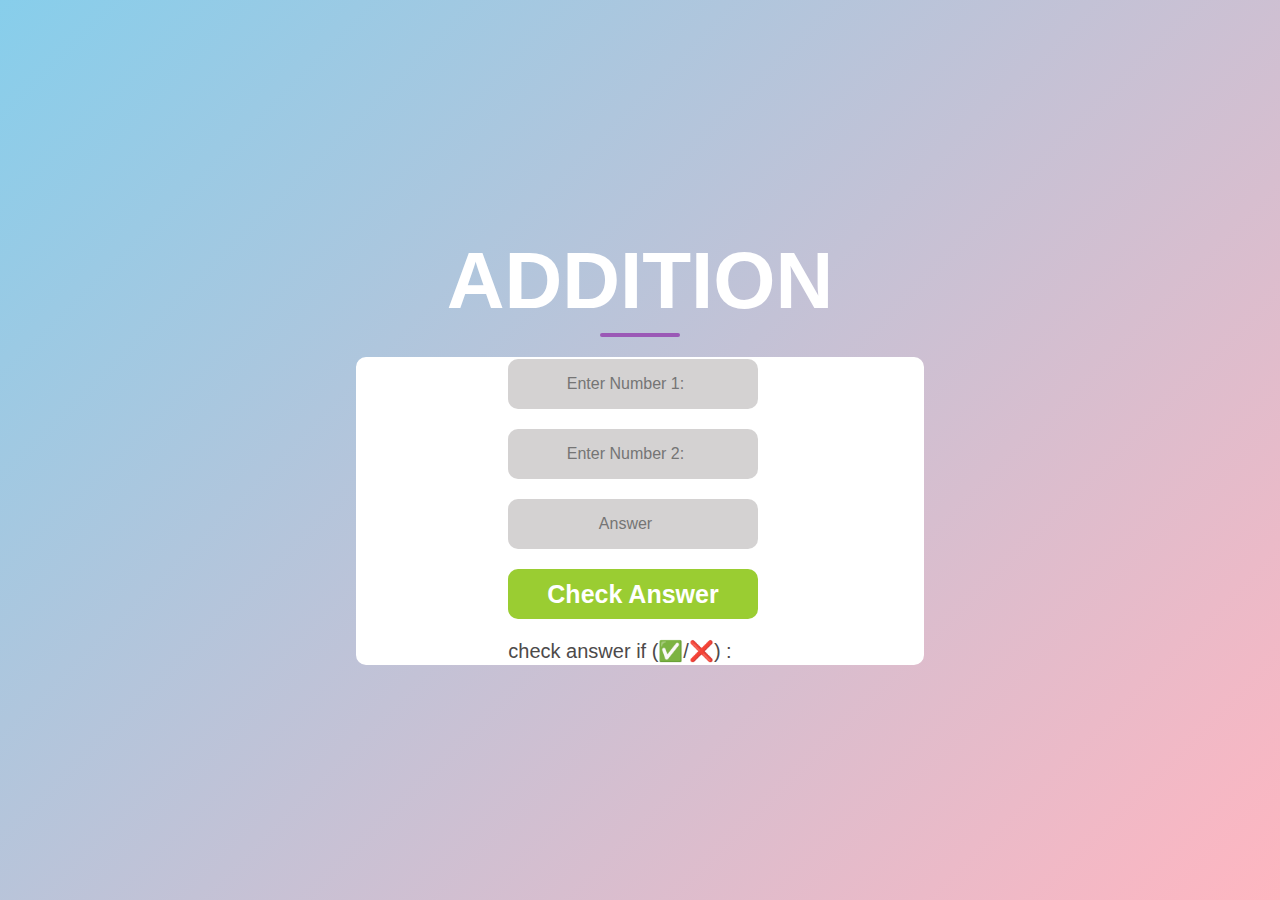
<file: addition game/index.html>
<html>
<head>
    <link rel="stylesheet" href="calculate.css">
</head>
<body>
    <h1>Addition</h1>
    <div class="container">
        <input type="number" id="num1" placeholder="Enter Number 1:" required>
        <input type="number" id="num2" placeholder="Enter Number 2:" required>
        <input type="number" id="sum" placeholder="Answer" >
        <button onclick="calculate()" class="submit">Check Answer</button>
        <p>check answer if (️✅/❌) : <span id="ans"></span></p>
    </div>

    <script>
        function calculate() {
            var a = parseInt(document.getElementById("num1").value);
            var b = parseInt(document.getElementById("num2").value);
            var c = a + b;

            var ansElement = document.getElementById("sum");
            var ansDisplay = document.getElementById("ans");

            if (isNaN(c)) {
                ansDisplay.innerHTML = "Invalid input";
                ansDisplay.style.color = "red";
            } else {
                ansDisplay.innerHTML = c;
                if (c !== parseInt(ansElement.value)) {
                    ansDisplay.style.color = "red";
                    ansDisplay.innerHTML = "❌";
                    
                } else {
                    ansDisplay.style.color = "yellowgreen";
                    ansDisplay.innerHTML = "✅";
                    document.getElementById("num1").style.border="2px solid green";
                    document.getElementById("num2").style.border="2px solid green";
                    document.getElementById("num1").style.boxShadow="0 0 5px yellowgreen";
                    document.getElementById("num2").style.boxShadow="0 0 5px yellowgreen";
                }
            }
        }
    </script>
</body>
</html>
</file>
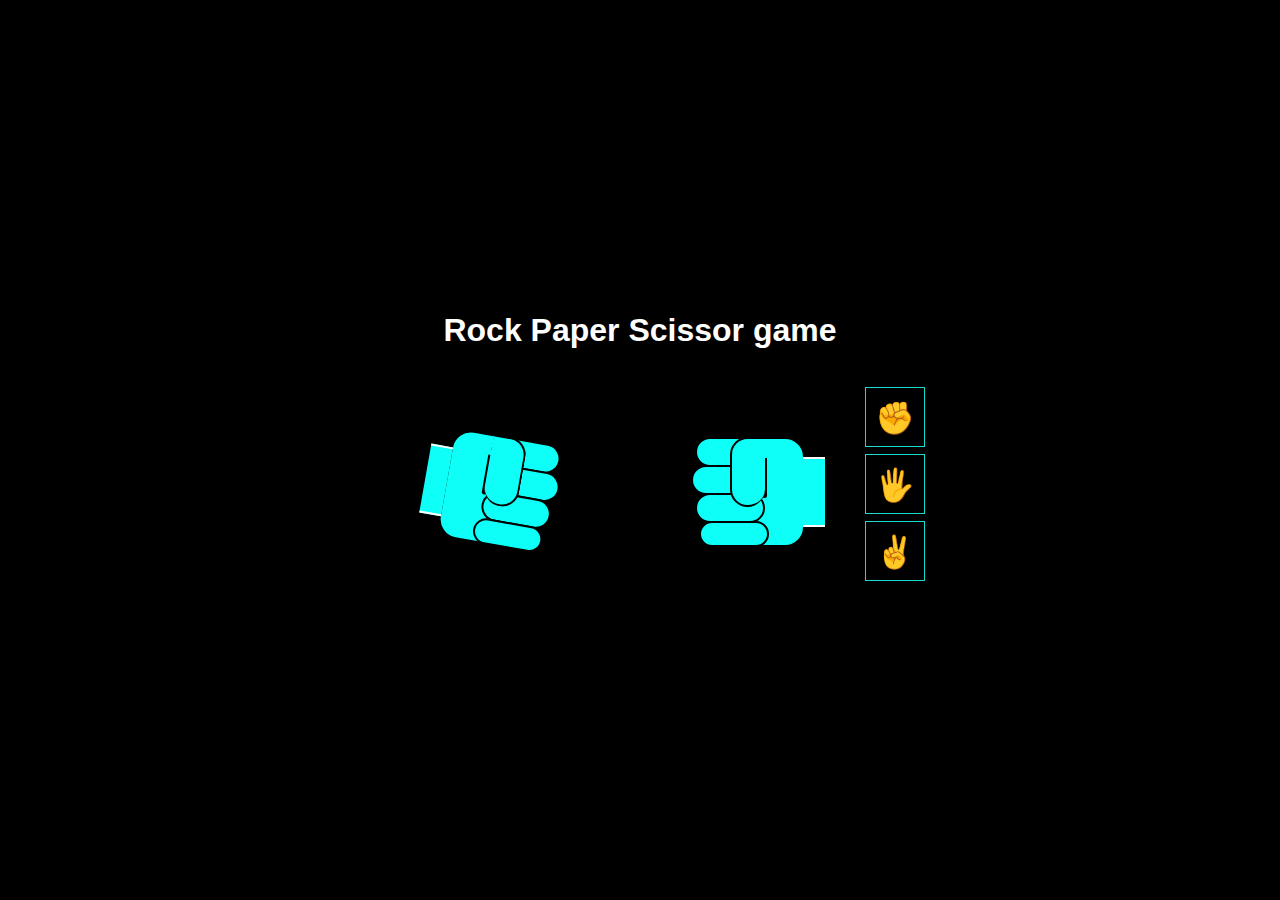
<file: Rock Paper Scissors /index.html>
<!DOCTYPE html>
<html lang="en">
  <head>
    <meta charset="UTF-8" />
    <meta name="viewport" content="width=device-width, initial-scale=1.0" />
    <title>Rock Paper Scissors</title>
    <style>
        

@keyframes changeOrder {
  from {
    z-index: 9;
  }
  to {
    z-index: 1;
  }
}

@keyframes handShake {
  0%,
  100% {
    transform: rotate(10deg);
  }
  50% {
    transform: rotate(-10deg);
  }
}

@keyframes handShake2 {
  0%,
  100% {
    transform: rotateY(180deg) rotate(10deg);
  }
  50% {
    transform: rotateY(180deg) rotate(-10deg);
  }
}

html,
body {
  margin: 0;
  padding: 0;
  border: 0;
  line-height: 1;
  font-family: Acme, Arial, sans-serif;
  background-color: black;
  color: white;
}

form {
  position: absolute;
  top: 0;
  right: 0;
  bottom: 0;
  left: 0;
  display: flex;
  align-items: center;
  justify-content: center;
  flex-direction: column;
}

h1 {
  text-align: center;
}

#hands {
  text-align: center;
}

input:checked ~ div .hand {
  animation: none !important;
}

.hand {
  margin: 20px;
  width: 200px;
  height: 200px;
  position: relative;
  transform: rotate(10deg);
  display: inline-block;
  animation: handShake 2s infinite;
}

.hand > div {
  position: absolute;
  box-sizing: border-box;
  border: 2px solid black;
  background: rgb(14, 255, 247);
  transition: all 0.1s;
}

.fist {
  height: 110px;
  left: 40px;
  top: 50px;
  width: 90px;
  border-radius: 20px 0 0 20px;
}

.finger {
  width: 70px;
  height: 30px;
  border-radius: 20px;
  left: 80px;
  transform-origin: 0 50%;
}

.finger-1 {
  top: 50px;
  --dif: 0px;
}
.finger-2 {
  top: 78px;
  left: 84px;
  --dif: 4px;
}
.finger-3 {
  top: 106px;
  --dif: 0px;
}
.finger-4 {
  top: 134px;
  height: 26px;
  left: 76px;
  --dif: -8px;
}

div.thumb {
  width: 35px;
  height: 70px;

  border-radius: 0 20px 20px 20px;
  top: 50px;
  left: 80px;
  border-left: 0 solid;
  box-shadow: -17px 6px 0 -15px rgb(0, 0, 0);
}

div.arm {
  width: 22px;
  height: 70px;
  left: 20px;
  top: 70px;
  border: 0;
  border-top: 2px solid rgb(255, 248, 248);
  border-bottom: 2px solid rgb(255, 255, 255);
}

#user-hand {
  transform: rotateY(180deg);
  animation: handShake2 2s infinite;
  position: relative;
}

input[type="radio"] {
  position: absolute;
  top: -1000in;
  left: -1000in;
}

input[id$="scissors"]:checked ~ div #user-hand .finger-1,
input[id^="scissors"]:checked ~ div #computer-hand .finger-1 {
  width: 130px;
  transform: rotate(-5deg);
}

input[id$="scissors"]:checked ~ div #user-hand .finger-2,
input[id^="scissors"]:checked ~ div #computer-hand .finger-2 {
  width: 130px;
  transform: rotate(5deg);
}

input[id$="paper"]:checked ~ div #user-hand .finger-1,
input[id$="paper"]:checked ~ div #user-hand .finger-2,
input[id$="paper"]:checked ~ div #user-hand .finger-3,
input[id$="paper"]:checked ~ div #user-hand .finger-4,
input[id^="paper"]:checked ~ div #computer-hand .finger-1,
input[id^="paper"]:checked ~ div #computer-hand .finger-2,
input[id^="paper"]:checked ~ div #computer-hand .finger-3,
input[id^="paper"]:checked ~ div #computer-hand .finger-4 {
  left: 124px;
  left: calc(124px + var(--dif));
  width: 80px;
  border-left: 0;
  border-radius: 0 20px 20px 0;
}

#rock-rock:checked ~ div h2::before,
#paper-paper:checked ~ div h2::before,
#scissors-scissors:checked ~ div h2::before {
  content: "You Tied!";
}
#rock-paper:checked ~ div h2::before,
#paper-scissors:checked ~ div h2::before,
#scissors-rock:checked ~ div h2::before {
  content: "You Win!";
}
#rock-scissors:checked ~ div h2::before,
#paper-rock:checked ~ div h2::before,
#scissors-paper:checked ~ div h2::before {
  content: "Computer Wins!";
}

#text {
  text-align: center;
  display: none;
  color: rgb(13, 189, 189);
}

input:checked ~ #text {
  display: block;
}

#hands {
  display: flex;
  align-items: center;
  justify-content: center;
}

#symbol {
  width: 30px;
  height: 200px;
  display: inline-flex;
  flex-direction: column;
}

#symbol > div {
  flex: 1;
  align-items: center;
  justify-content: center;
  width: 60px;
  height: 60px;
  overflow: hidden;
  position: relative;
}

label:active {
  position: static;
  margin-left: 60px;
}

label:active::before {
  content: "";
  position: absolute;
  top: 0;
  left: 0;
  width: 60px;
  z-index: 10;
  height: 60px;
}

label {
  animation: changeOrder 0.45s infinite linear;
  background: #000000;
  border: 1px solid #16dece;
  box-sizing: border-box;
  cursor: pointer;
  display: block;
  height: 60px;
  width: 60px;
  line-height: 60px;
  font-size: 2rem;
  position: absolute;
  top: 0;
  left: 0;
  user-select: none;
}

label:nth-of-type(1) {
  animation-delay: -0s;
}
label:nth-of-type(2) {
  animation-delay: -0.15s;
}
label:nth-of-type(3) {
  animation-delay: -0.3s;
}

.again{
  background-color: #000000;
  padding: 20px;
  color: #fffafa;
  font-size: 15px;
  font-weight: 500;
  border: 1px solid rgb(13, 211, 214);
}

    </style>
  </head>
  <body>
    <form>
      <input type="radio" id="rock-rock" name="rock-paper-scissors" />
      <input type="radio" id="rock-paper" name="rock-paper-scissors" />
      <input type="radio" id="rock-scissors" name="rock-paper-scissors" />
      <input type="radio" id="paper-rock" name="rock-paper-scissors" />
      <input type="radio" id="paper-paper" name="rock-paper-scissors" />
      <input type="radio" id="paper-scissors" name="rock-paper-scissors" />
      <input type="radio" id="scissors-rock" name="rock-paper-scissors" />
      <input type="radio" id="scissors-paper" name="rock-paper-scissors" />
      <input type="radio" id="scissors-scissors" name="rock-paper-scissors" />

      <div>
        <h1>Rock Paper Scissor game</h1>
        <div id="hands">
          <div class="hand" id="computer-hand">
            <div class="fist"></div>
            <div class="finger finger-1"></div>
            <div class="finger finger-2"></div>
            <div class="finger finger-3"></div>
            <div class="finger finger-4"></div>
            <div class="thumb"></div>
            <div class="arm"></div>
          </div>

          <div class="hand" id="user-hand">
            <div class="fist"></div>
            <div class="finger finger-1"></div>
            <div class="finger finger-2"></div>
            <div class="finger finger-3"></div>
            <div class="finger finger-4"></div>
            <div class="thumb"></div>
            <div class="arm"></div>
          </div>

          <div id="symbol">
            <div>
              <label for="rock-rock">✊</label>
              <label for="paper-rock">✊</label>
              <label for="scissors-rock">✊</label>
            </div>
            <div>
              <label for="rock-paper">🖐️</label>
              <label for="paper-paper">🖐️</label>
              <label for="scissors-paper">🖐️</label>
            </div>
            <div>
              <label for="rock-scissors">✌</label>
              <label for="paper-scissors">✌</label>
              <label for="scissors-scissors">✌</label>
            </div>
          </div>
        </div>
      </div>

      <div id="text">
        <h2></h2>
        <input class="again" type="reset" value="play again" />
      </div>
    </form>
  </body>
</html>
</file>
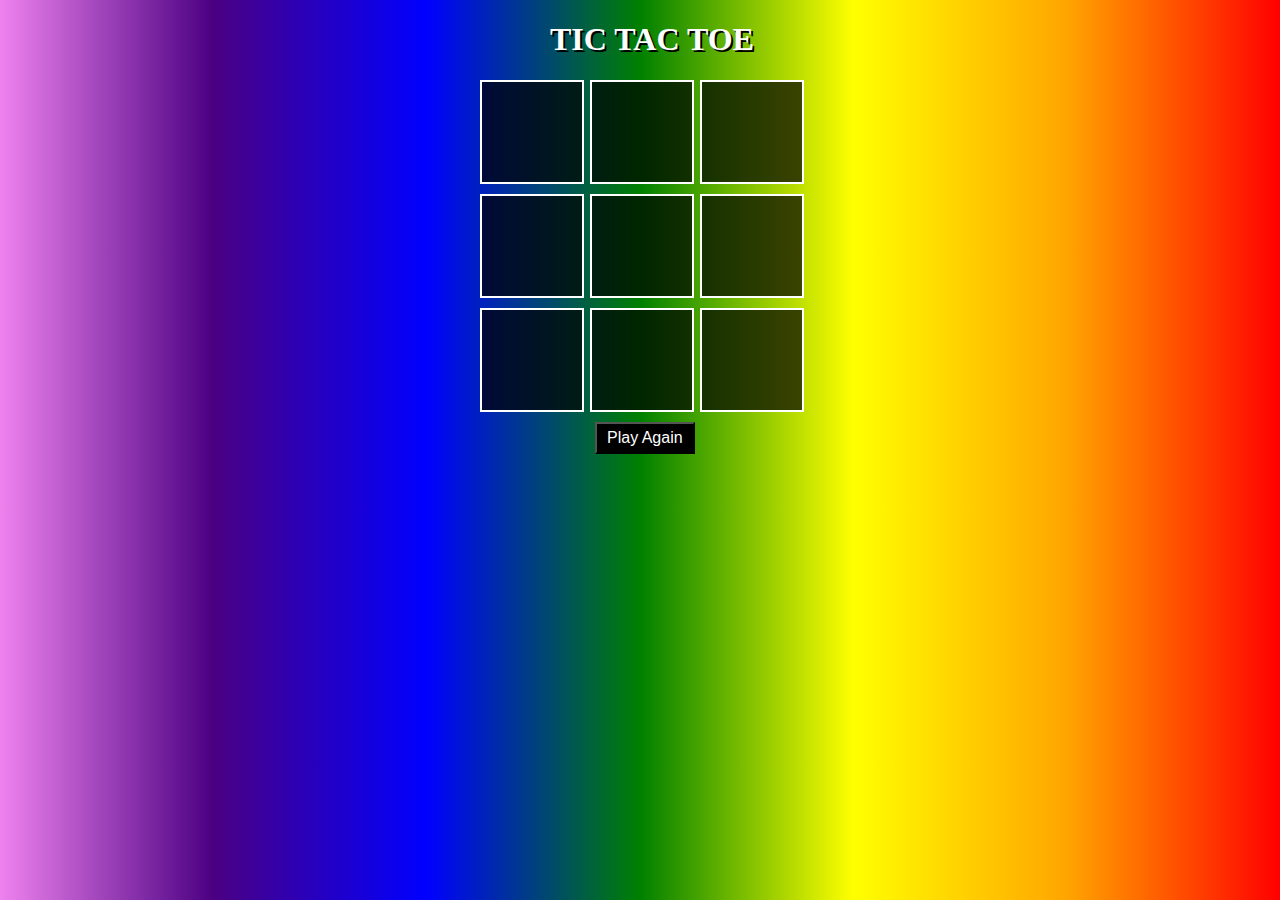
<file: tic tac toe/index.html>
<!DOCTYPE html>
<html lang="en">
<head>
  <meta charset="UTF-8">
  <meta name="viewport" content="width=device-width, initial-scale=1.0">
  <title>Tic Tac Toe</title>
  <style>
    body {
      display: flex;
      flex-direction: column;
      align-items: center;
      height: 100vh;
      margin: 0;
      background: linear-gradient(to right, violet, indigo, blue, green, yellow, orange, red);
    }
    h1{

        position: relative;
color:white;
text-shadow: 2px 2px black;
left:70px;

 -webkit-animation: anime 10s infinite alternate;


    }




    @-webkit-keyframes anime
    {
       0%
       {
         color:red;
        
       }

       10%
       {
         color:blue;
        
       }
       20%
       {
         color:greenyellow;
        
       }
       30%
       {
         color:yellow;
       
       }
       40%
       {
         color: #c01212;;
        
       }
       50%
       {
         color:#32cd32;
        
       }
       60%
       {
         color:blueviolet;
        
       }
       70%
       {
         color:skyblue;
        
       }
       80%
       {
         color:coral;
        
       }
       90%
       {
         color:white;
        
       }
       100%
       {
        color:red;
       }

    }


    #board {
      display: grid;
      grid-template-columns: repeat(3, 100px);
      grid-gap: 10px;
    }

    .cell {
      width: 100px;
      height: 100px;
      display: flex;
      justify-content: center;
      align-items: center;
      font-size: 24px;
      font-weight: bold;
      color: white;
      background: rgba(0, 0, 0, 0.7);
      border: 2px solid white;
      cursor: pointer;
      transition: background 0.3s ease-in-out;
    }

    .cell:hover {
      background: rgba(255, 255, 255, 0.5);
    }

    #result {
      position: relative;
      left:120px;
      font-size: 24px;
      font-weight: bold;
      color: white;
    }

    #play-again {
        position: relative;
        left:115px;
      margin-top: 10px;
      font-size: 16px;
      
      background: black;
      color: white;
      padding: 5px 10px;
      cursor: pointer;

      -webkit-animation: anime 10s infinite alternate;
    }

    #play-again:hover
    {

        background-color: white;
        color:red;
    }
  </style>
</head>
<div>
    <h1>TIC TAC TOE</h1>
  <div id="board"></div>
  <div id="result"></div>
 <div> <button id="play-again">Play Again</button></div>

  <script>
    document.addEventListener("DOMContentLoaded", function () {
      const board = document.getElementById("board");
      const cells = [];
      const resultDisplay = document.getElementById("result");
      const playAgainButton = document.getElementById("play-again");

      let currentPlayer = "X";
      let gameOver = false;
      let againstComputer = true;

     
      for (let i = 0; i < 9; i++) {
        const cell = document.createElement("div");
        cell.classList.add("cell");
        cell.dataset.index = i;
        cells.push(cell);
        board.appendChild(cell);
      }

      board.addEventListener("click", handleCellClick);

      
      playAgainButton.addEventListener("click", resetGame);

      function handleCellClick(event) {
        if (gameOver) return;

        const clickedCell = event.target;
        const index = clickedCell.dataset.index;

        if (!cells[index].textContent) {
          cells[index].textContent = currentPlayer;
          cells[index].style.background = getRandomRainbowColor();
          checkWinner();
          if (!gameOver) {
            currentPlayer = currentPlayer === "X" ? "O" : "X";
            if (againstComputer && currentPlayer === "O") {
              
              setTimeout(makeComputerMove, 500);
            }
          }
        }
      }

      function checkWinner() {
        const winningCombos = [
          [0, 1, 2], [3, 4, 5], [6, 7, 8], 
          [0, 3, 6], [1, 4, 7], [2, 5, 8], 
          [0, 4, 8], [2, 4, 6]             
        ];

        for (const combo of winningCombos) {
          const [a, b, c] = combo;
          if (cells[a].textContent && cells[a].textContent === cells[b].textContent && cells[a].textContent === cells[c].textContent) {
            cells[a].style.background = cells[b].style.background = cells[c].style.background = "gold";
            gameOver = true;
            displayResult(`${cells[a].textContent} wins!`);
            break;
          }
        }

        if (!cells.some(cell => !cell.textContent)) {

          gameOver = true;
          displayResult("It's a tie!");
        }

        if (gameOver) {
          playAgainButton.style.display = "block";
        }
      }

      function makeComputerMove() {
        if (!gameOver && againstComputer) {
          const emptyCells = cells.filter(cell => !cell.textContent);
          if (emptyCells.length > 0) {
            const randomIndex = Math.floor(Math.random() * emptyCells.length);
            const computerMove = emptyCells[randomIndex];
            computerMove.textContent = currentPlayer;
            computerMove.style.background = getRandomRainbowColor();
            checkWinner();
            currentPlayer = currentPlayer === "X" ? "O" : "X";
          }
        }
      }

      function displayResult(message) {
        resultDisplay.textContent = message;
      }

      function resetGame() {
       
        cells.forEach(cell => {
          cell.textContent = "";
          cell.style.background = "rgba(0, 0, 0, 0.7)";
        });

      
        currentPlayer = "X";
        gameOver = false;
        resultDisplay.textContent = "";
        playAgainButton.style.display = "none";

        if (againstComputer && currentPlayer === "O") {

          setTimeout(makeComputerMove, 500);
        }
      }

      function getRandomRainbowColor() {
        const letters = "0123456789ABCDEF";
        let color = "#";
        for (let i = 0; i < 6; i++) {
          color += letters[Math.floor(Math.random() * 16)];
        }
        return color;
      }
    });
  </script>
</body>
</html>
</file>
<file: addition game/calculate.css>
*
{
    margin:0;
    padding:0;
    font-family: 'Trebuchet MS', 'Lucida Sans Unicode', 'Lucida Grande', 'Lucida Sans', Arial, sans-serif;
    box-sizing: border-box;
}
body
{
    background: linear-gradient(135deg,skyblue,lightpink);
    display: flex;
    flex-direction: column;
    gap:30px;
    justify-content: center;
    align-items: center;
    height:100vh;
    color:#0f0f0f;
}
h1
{
  
    font-size: 80px;
    text-transform:uppercase;
    color:white;
    font-weight: bold;
    position: relative;
    animation: textSlide 1.5s ease-in-out;
}
h1::after {
    content: '';
    width: 80px;
    height: 4px;
    background: #9b59b6;
    position: absolute;
    bottom: -10px;
    left: 50%;
    transform: translateX(-50%);
    border-radius: 2px;
}
.container
{   max-width:568px;
    display: flex;
    flex-direction: column;
    gap:20px;
    border:2px solid white;
    width:100%;
    text-align: center;
    background: #fff;
    border-radius:10px;
    transition: transform 0.3s,box-shadow 0.2s;
    animation: formSlide 2s ease-in-out;
   
}
.container input
{
    width:250px;
    margin-left:150px;
    height:50px;
    border-radius: 10px;
    border:none;
    background: rgba(179, 175, 175, 0.568);
    text-align: center;

}
.container input:hover
{
    background: rgba(152, 151, 151, 0.568);
}
input:focus
{   outline:none;
    border:2px solid rgb(7, 124, 170);
    box-shadow: 0 2px 2px skyblue ;
}
.container input::placeholder
{
    text-align: center;
    font-size: 16px;
}
.container:hover
{
    transform: scale(1.02);
    box-shadow: 0 12px 24px rgba(0, 0, 0, 0.8);
}
.submit
{
    width:250px;
    margin-left:150px;
    height:50px;
    border-radius:10px;
    border:none;
    background:yellowgreen ;
    font-size: 25px;
    font-weight: bold;
    transition: background-color 0.3s, transform 0.3s;
    color:white;
}
.submit:hover
{
    background: rgb(169, 220, 65);
    transform: translateY(-2px);
}
.container p
{
    font-size: 20px;
    color:rgb(77, 74, 74);
    margin-left:-40px;
}

.container input,.container p

    {
        animation: fadeIn 1s ease-in-out, slideIn 1s ease-in-out;
    }

@keyframes textSlide {
    0% {
        opacity: 0;
        transform: translateX(-100%);
    }
    50% {
        opacity: 1;
        transform: translateX(10%);
    }
    100% {
        opacity: 1;
        transform: translateX(0);
    }
}
@keyframes formSlide {
    0% {
        opacity: 0;
        transform: translateX(100%);
    }
    50% {
        opacity: 1;
        transform: translateX(-10%);
    }


    100%{
        opacity: 1;
        transform: translateX(0);
    }
}
@keyframes fadeIn {
    from {
        opacity: 0;
        transform: scale(0.95);
    }
    to {
        opacity: 1;
        transform: scale(1);
    }
}

@keyframes slideIn {
    from {
        transform: translateY(-20px);
        opacity: 0;
    }
    to {
        transform: translateY(0);
        opacity: 1;
    }
}
</file>
